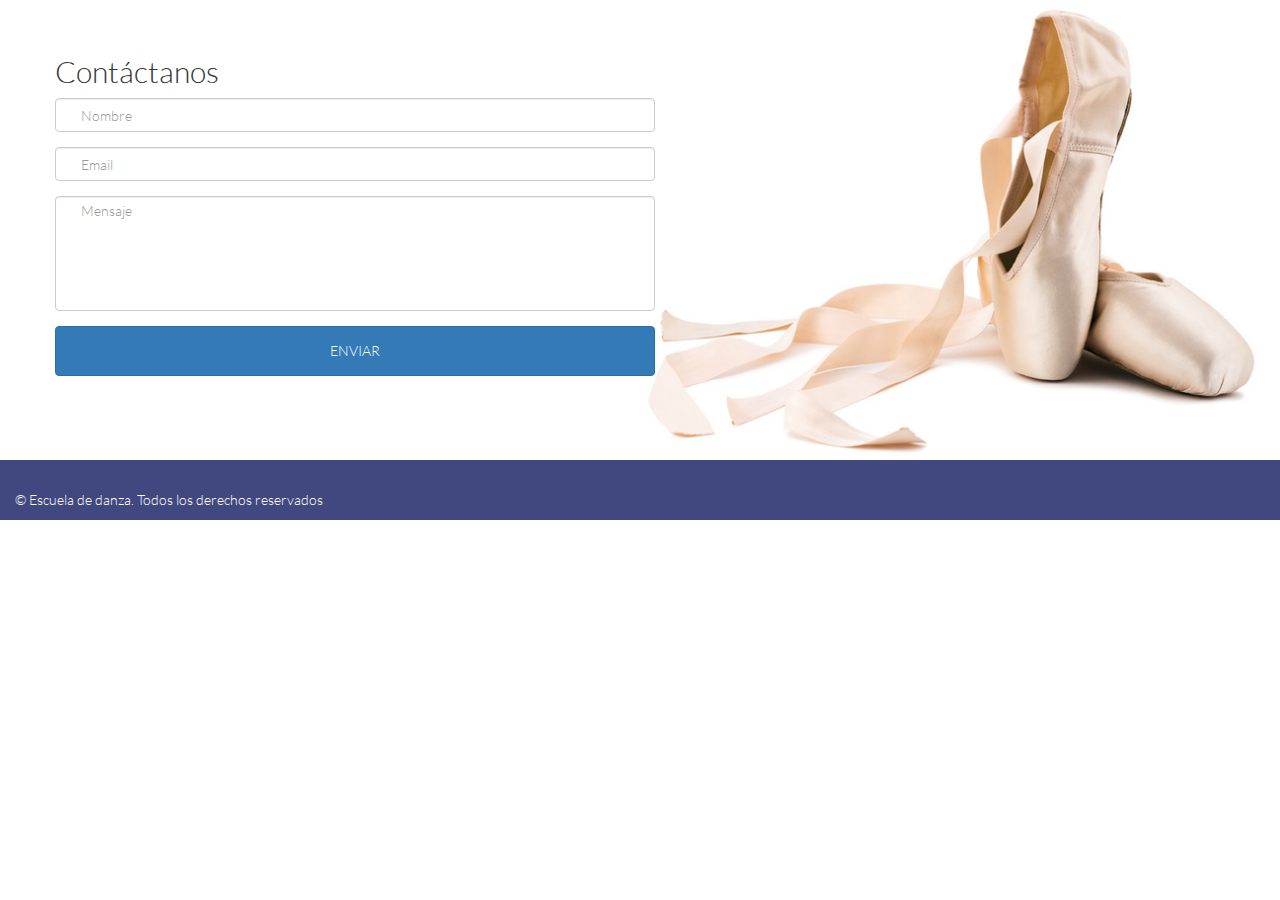
<file: index.html>
<!DOCTYPE html>
<html>
<head>
	<meta charset="UTF-8">
	<title>Escuela de Danza</title>
	<link rel='stylesheet' type='text/css' href='http://fonts.googleapis.com/css?family=Montserrat:400,700'>
	<link rel="stylesheet" type="text/css" href="css/utilities.css">
	<link rel="stylesheet" type="text/css" href="css/common.css">
	<link rel="stylesheet" type="text/css" href="css/main.css">
	<link rel="stylesheet" type="text/css" href="css/bootstrap.min.css">
</head>
<body>
<div class="container-fluid">
	<div class="row box">
		<div class="caja">
			<strong><h2>Contáctanos</h2></strong>
			<form>
			     <div class="form-group">
			         <input type="email" class="form-control"  placeholder="Nombre">
			     </div>
			     <div class="form-group">
			         <input type="email" class="form-control" placeholder="Email">
			     </div>
			      <div class="form-group">
			         <input type="textarea" class="form-control msj" placeholder="Mensaje">
			     </div>
			     <button type="submit" class="btn btn-primary">ENVIAR</button>
			</form>
		</div>
	</div>
</div>
<!-------------------------------------------------------------- FOOTER ----------------------------------------------------- -->
 	<footer>
       	<div class="container-fluid">
           <div class="margen-pie">
              <p class="text-gris"> &copy; Escuela de danza. Todos los derechos reservados</p>
           </div>
       	</div>        
   	</footer>
</body>
<script src="js/jquery.js"></script>
<script src="js/bootstrap.min.js"></script>	
</body>
</html>
</file>
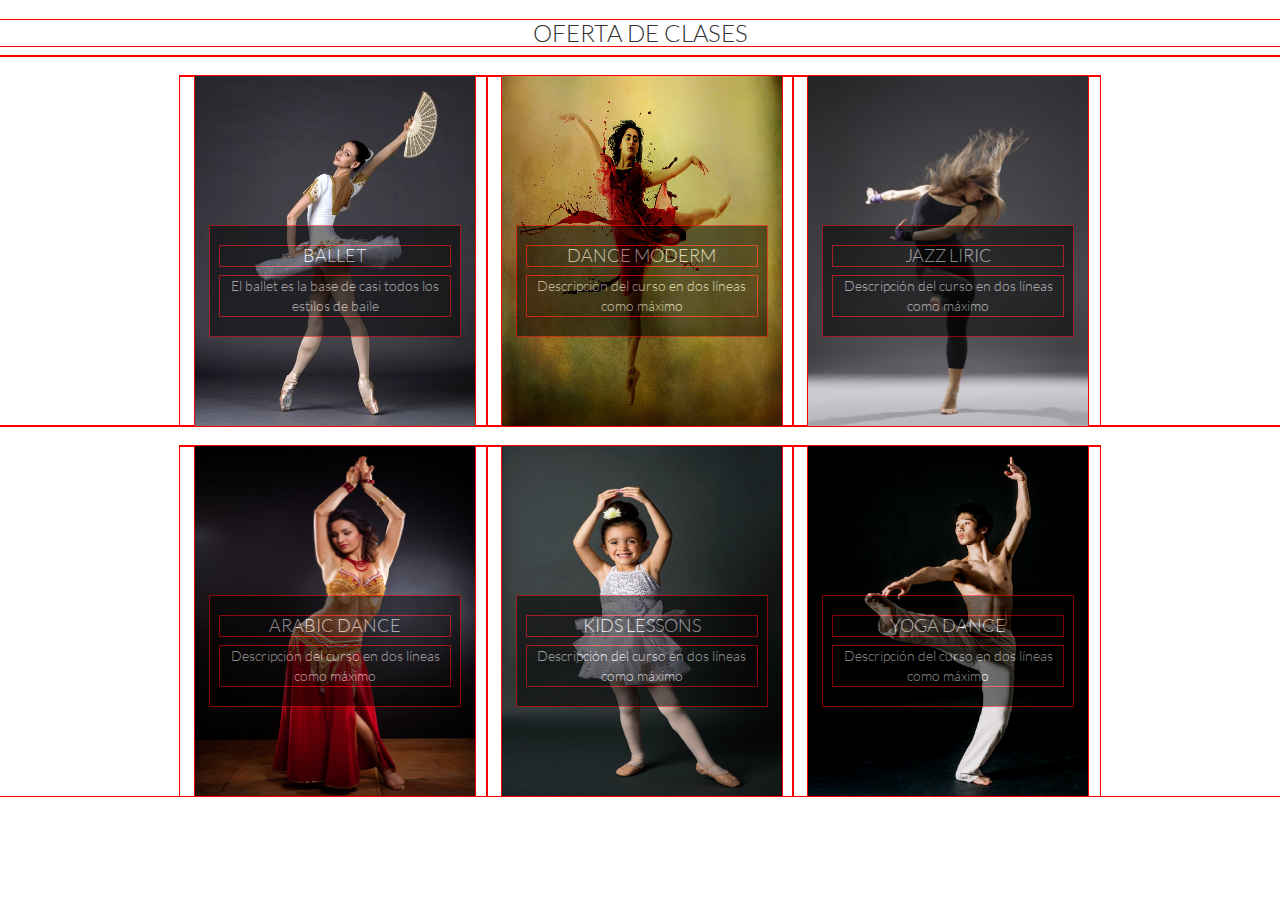
<file: clases.html>
<!DOCTYPE html>
<html>
<head>
	<meta charset="UTF-8">
	<title>Escuela de Danza</title>
	<link rel='stylesheet' type='text/css' href='http://fonts.googleapis.com/css?family=Montserrat:400,700'>
	<link rel="stylesheet" type="text/css" href="css/bootstrap.min.css">
	<link rel="stylesheet" type="text/css" href="css/utilities.css">
	<link rel="stylesheet" type="text/css" href="css/common.css">
	<link rel="stylesheet" type="text/css" href="css/clases.css">
</head>
<body>
<header>
	<div class="container-fluid">
		<div class="row">
			<center><h3>OFERTA DE CLASES</h3></center>
		</div>
		<div class="row">
			<div class="columna">
				<div class="col-md-4">
					<div class="imagen">
						<img src="img/dance_12.jpg">
						<div class="cuadro">
							<h4>BALLET</h4>
							<p>El ballet es la base de casi todos los estilos de baile</p>
						</div>
					</div>
				</div>
				<div class="col-md-4">
					<div class="imagen">
						<img src="img/blog1.jpg">
						<div class="cuadro">
							<h4>DANCE MODERM</h4>
							<p>Descripción del curso en dos líneas como máximo</p>
						</div>
					</div>
				</div>
				<div class="col-md-4">
					<div class="imagen">
						<img src="img/lirical-jazz.jpg">
						<div class="cuadro">
							<h4>JAZZ LIRIC</h4>
							<p>Descripción del curso en dos líneas como máximo</p>
						</div>
					</div>
				</div>
			</div>
		</div>
		<div class="row">
			<div class="columna">
				<div class="col-md-4">
					<div class="imagen">
						<img src="img/arabe.jpg">
						<div class="cuadro">
							<h4>ARABIC DANCE</h4>
							<p>Descripción del curso en dos líneas como máximo</p>
						</div>
					</div>
				</div>
				<div class="col-md-4">
					<div class="imagen">
						<img src="img/little.jpg">
						<div class="cuadro">
							<h4>KIDS LESSONS</h4>
							<p>Descripción del curso en dos líneas como máximo</p>
						</div>
					</div>
				</div>
				<div class="col-md-4">
					<div class="imagen">
						<img src="img/yoga.jpg">
						<div class="cuadro">
							<h4>YOGA DANCE</h4>
							<p>Descripción del curso en dos líneas como máximo</p>
						</div>
					</div>
				</div>
			</div>
		</div>
	</div>
</header>
<script src="js/jquery.js"></script>
<script src="js/bootstrap.min.js"></script>
</body>
</html>
</file>
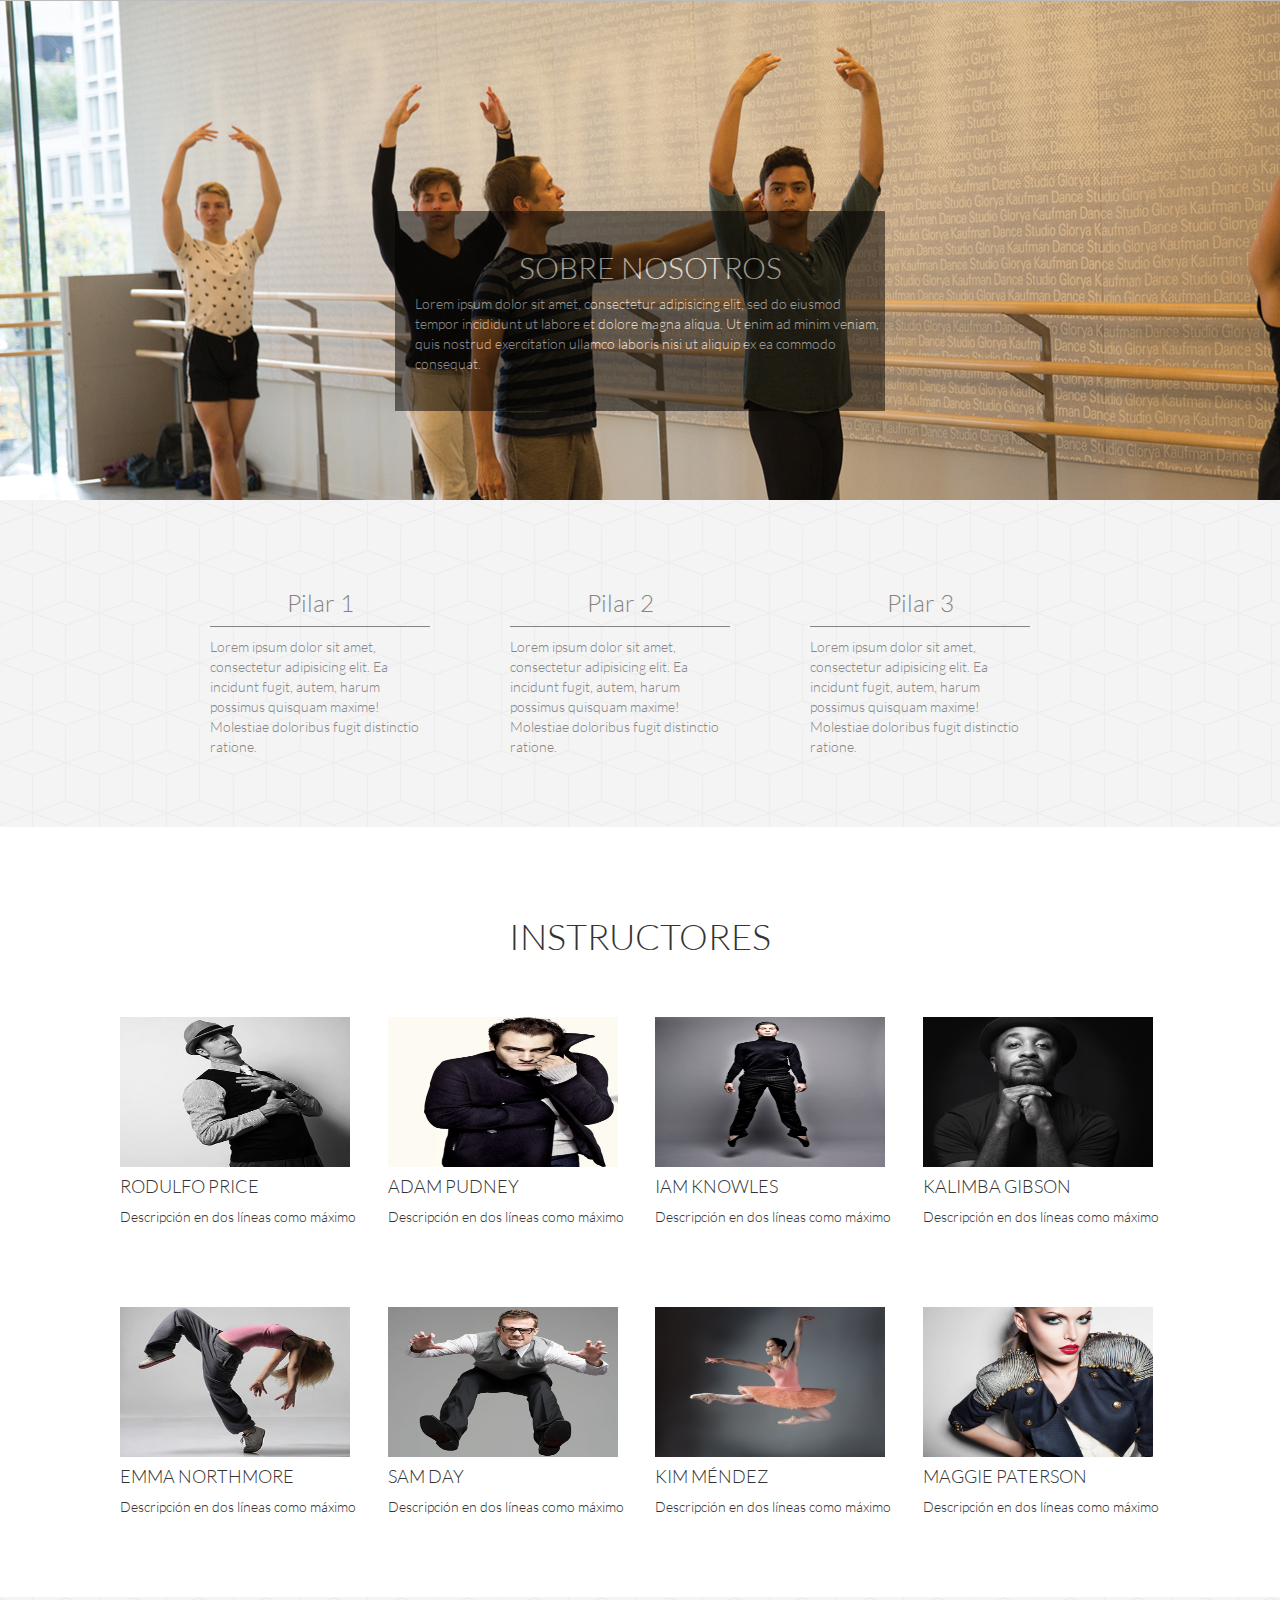
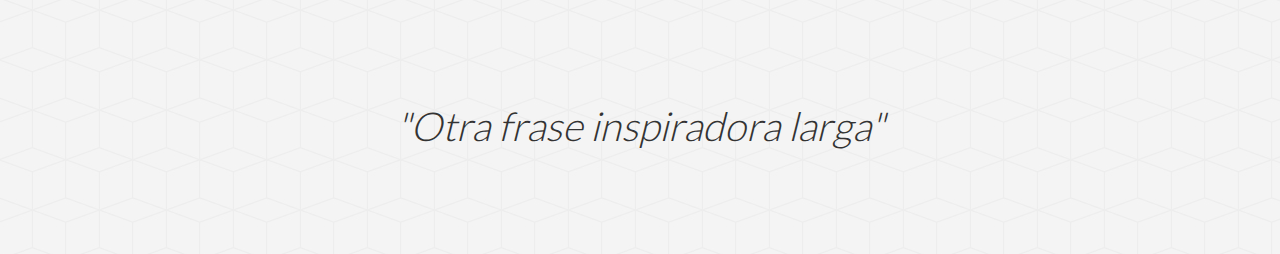
<file: nosotros.html>
<!DOCTYPE html>
<html>
<head>
	<meta charset="UTF-8">
	<title>Escuela de Danza</title>
	<link rel='stylesheet' type='text/css' href='http://fonts.googleapis.com/css?family=Montserrat:400,700'>
	<link rel="stylesheet" type="text/css" href="css/bootstrap.min.css">
	<link rel="stylesheet" type="text/css" href="css/utilities.css">
	<link rel="stylesheet" type="text/css" href="css/common.css">
	<link rel="stylesheet" type="text/css" href="css/nosotros.css">
</head>
<body>
<header>
	<div class="container-fluid">
		<div class="row">
			<div class="background trans">
				<div class="sobre_nosotros">
					<h2 >SOBRE NOSOTROS</h2>
					<P>Lorem ipsum dolor sit amet, consectetur adipisicing elit, sed do eiusmod
					tempor incididunt ut labore et dolore magna aliqua. Ut enim ad minim veniam,
					quis nostrud exercitation ullamco laboris nisi ut aliquip ex ea commodo
					consequat.</P>
				</div>
			</div>
		</div>
	</div>
</header>
<!--..........................end header....................-->
<section>
	<div class="container-fluid">
		<div class="row box">
			<div class="col-md-4 pilar">
				<h3>Pilar 1</h3>
				<p>Lorem ipsum dolor sit amet, consectetur adipisicing elit. Ea incidunt fugit, autem, harum possimus quisquam maxime! Molestiae doloribus fugit distinctio ratione.</p>
			</div>
			<div class="col-md-4 pilar">
				<h3>Pilar 2</h3>
				<p>Lorem ipsum dolor sit amet, consectetur adipisicing elit. Ea incidunt fugit, autem, harum possimus quisquam maxime! Molestiae doloribus fugit distinctio ratione.</p>
			</div>
			<div class="col-md-4 pilar">
				<h3>Pilar 3</h3>
				<p>Lorem ipsum dolor sit amet, consectetur adipisicing elit. Ea incidunt fugit, autem, harum possimus quisquam maxime! Molestiae doloribus fugit distinctio ratione.</p>
			</div>
		</div>	
	</div>
</section>
<!--..........................end secton...................-->
<div class="container-fluid">
	<div class="row fila">
		<center><h1 class="instructores">INSTRUCTORES</h1></center>
		<div class="col-md-3 img">
			<img src="img/profesor_4.jpg">
			<h4>RODULFO PRICE</h4>
			<p>Descripción en dos líneas como máximo</p>
		</div>
		<div class="col-md-3 img">
			<img src="img/profesor_14.jpg">
			<h4>ADAM PUDNEY</h4>
			<p>Descripción en dos líneas como máximo</p>
		</div>
		<div class="col-md-3 img">
			<img src="img/profesor_1.jpg">
			<h4>IAM KNOWLES</h4>
			<p>Descripción en dos líneas como máximo</p>
		</div>
		<div class="col-md-3 img">
			<img src="img/profesor_10.jpg">
			<h4>KALIMBA GIBSON</h4>
			<p>Descripción en dos líneas como máximo</p>
		</div>
	</div>
	<div class="row fila">
		<div class="col-md-3 img">
			<img src="img/profesor_11.jpg">
			<h4>EMMA NORTHMORE</h4>
			<p>Descripción en dos líneas como máximo</p>
		</div>
		<div class="col-md-3 img">
			<img src="img/profesor_12.jpg">
			<h4>SAM DAY</h4>
			<p>Descripción en dos líneas como máximo</p>
		</div>
		<div class="col-md-3 img">
			<img src="img/profesor_9.jpg">
			<h4>KIM MÉNDEZ</h4>
			<p>Descripción en dos líneas como máximo</p>
		</div>
		<div class="col-md-3 img">
			<img src="img/profesor_15.jpg">
			<h4>MAGGIE PATERSON</h4>
			<p>Descripción en dos líneas como máximo</p>
		</div>
	</div>
</div>
<!--..........................end profesores...................-->
<div class="container-fluid">
	<div class="row">
		<div class="frase">"Otra frase inspiradora larga"</div>
	</div>
</div>


<script src="js/jquery.js"></script>
<script src="js/bootstrap.min.js"></script>	
</body>
</html>
</file>
<file: css/utilities.css>
/*Global*/
*{
	font-family: "Latolight";
}

@font-face{
	font-family: LatoHeavy;
	src: url(../fonts/LatoHeavy.ttf);
}
@font-face{
	font-family:Latolight ;
	src: url(../fonts/Latolight.ttf);
}
@font-face{
	font-family: DolceVita;
	src: url(../fonts/DolceVita.ttf);
}
@font-face{
	font-family: Neoteric-Bold;
	src: url(../fonts/Neoteric-Bold.ttf);
}

/* Shortcuts */

.pd-0{
	padding: 0;
}
.pt-5{
	padding-top: 5%;
}
.pb-5{
	padding-bottom: 5%;
}
.mg-0{
	margin: 0;
}
.w-100{
	width: 100%;
}
.lh{
	line-height: 1.5;
}
.text-center{
	text-align: center;
}
.text-left{
	text-align: left;
}
.text-white{
	color: white;
}
.text-gray{
	color: rgb(83, 88, 95);
}
.text-blue{
 color: #192951;
}
.a-none-decoration{
	text-decoration: none;
}
.bg-gray{
	background-color: rgb(244, 244, 244);
}
.bg-img-block{
	background-size: cover;
	background-repeat: no-repeat;
	background-position: center;
}
</file>
<file: css/common.css>
/* Inserta tu codigo que es común para todas las páginas aqui */
</file>
<file: css/main.css>
form{
	width:600px;
	
}
form .form-control{
	padding-left:25px;
}
form .msj{
	padding-bottom:100px;
	padding-top:13px;

}
button{
	width:600px;
	height:50px;
	background:#08088A;
}
.caja{
	margin:50px;
	height:350px;
	
}
.box{
	background:url(../img/shoes_1.jpg)no-repeat white ;
	background-size:contain;
	background-position:right;
	padding:5px;
}
h2{
	color:#08088A;
}
footer{
	background:#414880;
	color:white;
	padding-top:30px;
}
</file>
<file: css/clases.css>
/* Inserta tu codigo aqui */
*{
	outline:1px solid red;
}
.imagen,img{
	width:280px;
	height:350px;
}
.imagen img{
	margin:0 auto;
}
.cuadro{
	width:250px;
	
}
.imagen>div{
	color:white;
	background-color:black;
	opacity:0.5;
	position:relative;
	top:-200px;
	left:15px;
	text-align: center;
	padding:10px;
}
.columna{
	margin:20px 180px;
}
</file>
<file: css/nosotros.css>
/* Inserta tu codigo aqui */
header{
	background:url(../img/dance_7.jpg);
	height:500px;
	border-top:1px solid #BDBDBD;
}
.sobre_nosotros {
    width: 490px;
    background-color: transparent;
    padding: 10px;
    color:white;
    position: absolute;
    z-index: 1;
    text-align: center;
}
 
.background {
    width: 490px;
    height: 200px;
    background-color:black;
    padding: 10px;
    margin: 210px auto;
}
 
.trans {
    opacity: 0.5;
}
/**-------------------end header---------------------**/
section{
	background:url(../img/cubes.png);
}
.pilar{
	color:#848484;
	text-align: center;
	width:300px;
	padding:40px;
}
.pilar h3{
	border-bottom: 1px solid #848484;
	padding:10px;
}
.box{
	padding:20px 170px;
}

/**-------------------end section---------------------**/
.img img{
	width:230px;
	height:150px;
}
.img h3,p{
	text-align:left;
}

.fila{
 	margin:70px 90px;
 }
.instructores{
	padding-bottom:50px;
}
/**-------------------end profesores---------------------**/
.frase{
	background:url(../img/cubes.png);
	font-size:40px;
	font-style:italic;
	padding:100px;
	text-align:center;
}
</file>
